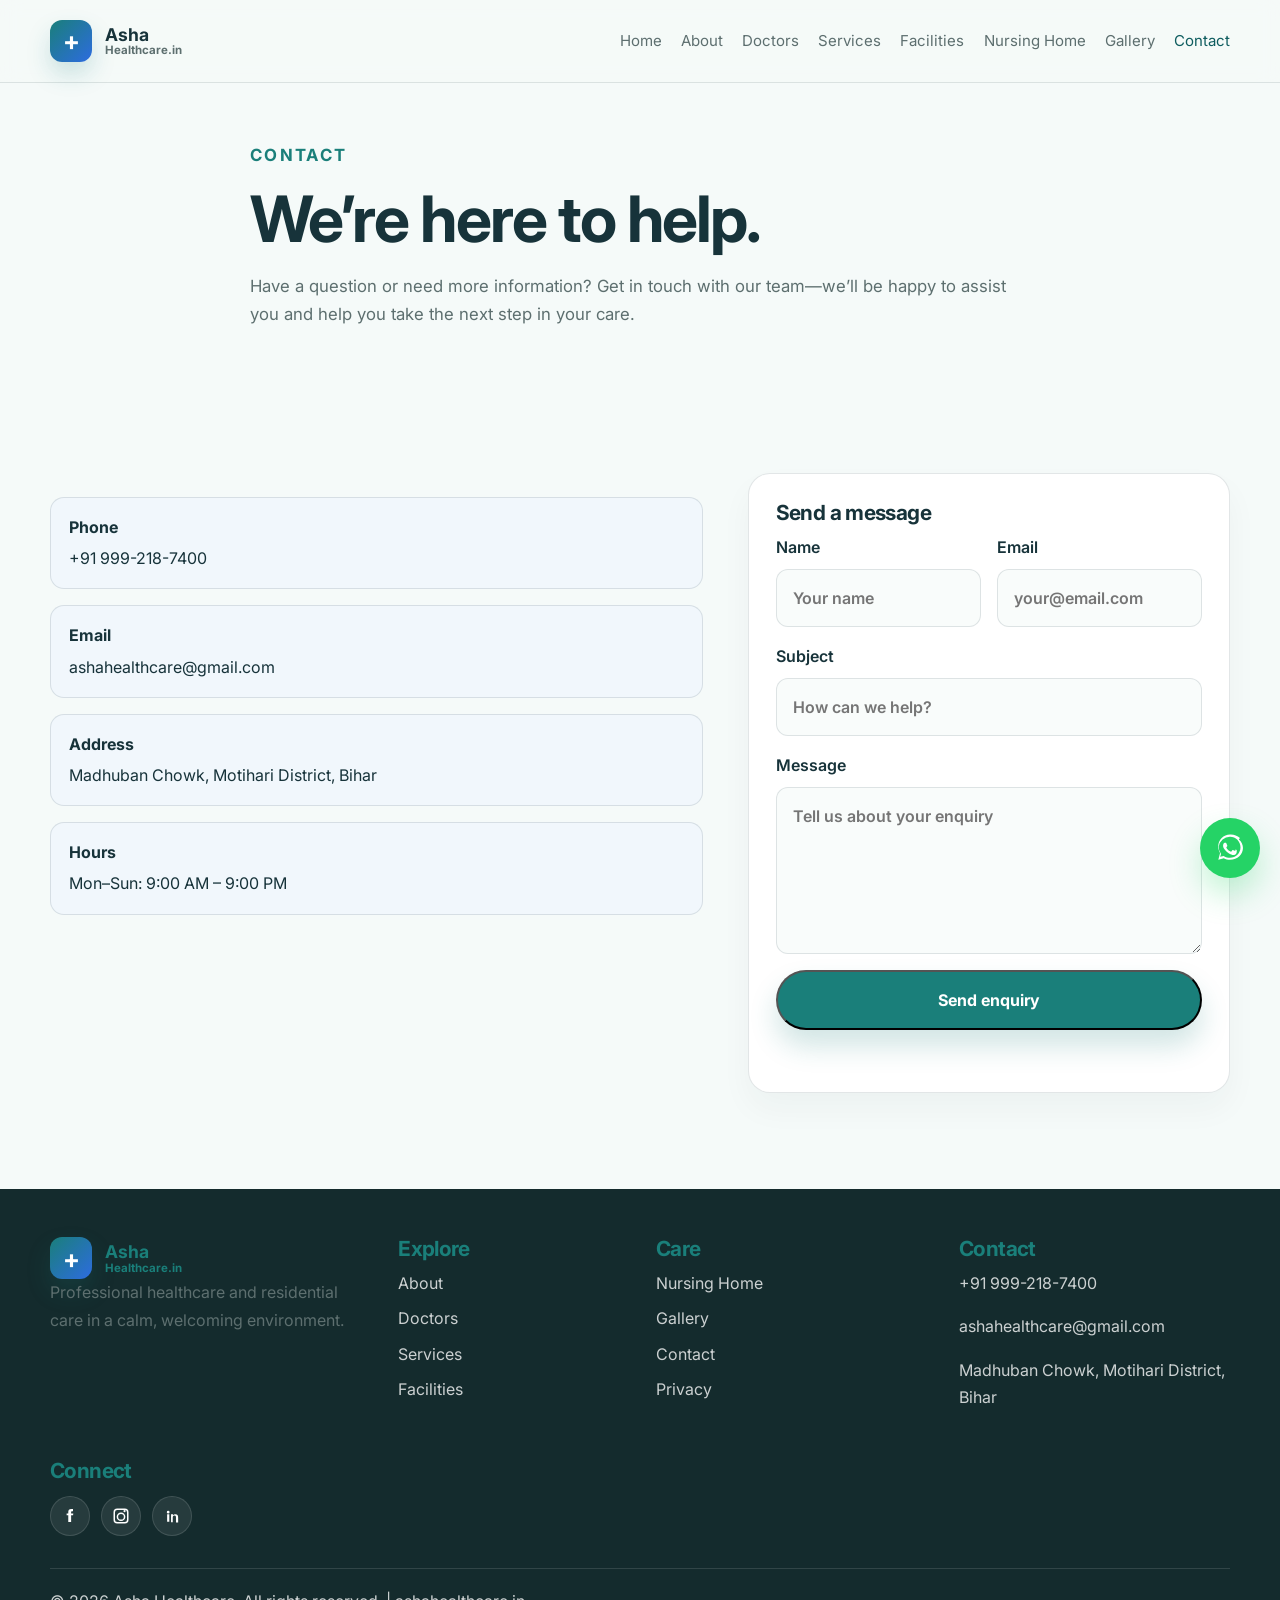
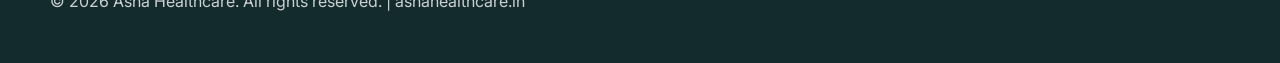
<file: contact.html>
<!DOCTYPE html>
<html lang="en">
  <head>
    <meta charset="UTF-8" />
    <meta name="viewport" content="width=device-width, initial-scale=1.0" />
    <meta name="description" content="Get in touch with Asha Healthcare for appointments, consultations, and inquiries. We're here to help with your healthcare needs." />
    <meta name="keywords" content="contact, appointment, consultation, healthcare, clinic" />
    <meta property="og:title" content="Contact Us | Asha Healthcare" />
    <meta property="og:description" content="Reach out to Asha Healthcare for medical consultation and appointments." />
    <meta property="og:type" content="website" />
    <link rel="canonical" href="https://ashahealthcare.in/contact.html" />
    <title>Contact | Asha Healthcare</title>
    <link rel="preconnect" href="https://fonts.googleapis.com" />
    <link rel="preconnect" href="https://fonts.gstatic.com" crossorigin />
    <link href="https://fonts.googleapis.com/css2?family=Inter:wght@400;500;600;700;800&display=swap" rel="stylesheet" />
    <link rel="stylesheet" href="assets/css/styles.css" />
    <script src="assets/js/site-data.js" defer></script>
    <script src="assets/js/main.js" defer></script>
  </head>
  <body>
    <header class="site-header">
      <div class="container nav-shell">
        <a href="index.html" class="brand" aria-label="Asha Healthcare home">
          <span class="brand-mark">+</span>
          <span class="brand-name"><strong>Asha</strong><small>Healthcare.in</small></span>
        </a>
        <button class="nav-toggle" type="button" aria-label="Toggle menu" aria-expanded="false"><span></span><span></span><span></span></button>
        <nav class="main-nav" aria-label="Main navigation">
          <a href="index.html">Home</a>
          <a href="about.html">About</a>
          <a href="doctors.html">Doctors</a>
          <a href="services.html">Services</a>
          <a href="facilities.html">Facilities</a>
          <a href="nursing-home.html">Nursing Home</a>
          <a href="gallery.html">Gallery</a>
          <a href="contact.html" class="active">Contact</a>
          <!-- <a href="privacy.html">Privacy</a> -->
        </nav>
      </div>
    </header>

    <main>
      <section class="page-hero">
        <div class="container content">
          <p class="eyebrow">Contact</p>
          <h1>We’re here to help.</h1>
          <p>Have a question or need more information? Get in touch with our team—we’ll be happy to assist you and help you take the next step in your care.</p>
        </div>
      </section>

      <section class="section">
        <div class="container contact-grid">
          <div>
            <ul class="contact-list">
              <li><strong>Phone</strong><span>+91 999-218-7400</span></li>
              <li><strong>Email</strong><span>ashahealthcare@gmail.com</span></li>
              <li><strong>Address</strong><span>Madhuban Chowk, Motihari District, Bihar</span></li>
              <li><strong>Hours</strong><span>Mon–Sun: 9:00 AM – 9:00 PM</span></li>
            </ul>
          </div>

          <div class="contact-panel">
            <h3>Send a message</h3>
            <form id="contactForm" class="contact-form">
              <div class="field-row">
                <label>
                  Name
                  <input type="text" name="name" placeholder="Your name" />
                </label>
                <label>
                  Email
                  <input type="email" name="email" placeholder="your@email.com" />
                </label>
              </div>
              <label>
                Subject
                <input type="text" name="subject" placeholder="How can we help?" />
              </label>
              <label>
                Message
                <textarea name="message" rows="5" placeholder="Tell us about your enquiry"></textarea>
              </label>
              <button type="submit" class="button button-primary">Send enquiry</button>
              <p class="form-status" aria-live="polite"></p>
            </form>
          </div>
        </div>
      </section>
    </main>

    <footer class="site-footer">
      <div class="container footer-grid">
        <div class="footer-brand">
          <a href="index.html" class="brand" aria-label="Asha Healthcare home">
            <span class="brand-mark">+</span>
            <span class="brand-name">
              <strong style="color: #1a7f7a;">Asha</strong>
              <small style="color: #1a7f7a;">Healthcare.in</small>
            </span>
          </a>
          <p>Professional healthcare and residential care in a calm, welcoming environment.</p>
        </div>

        <div class="footer-column">
          <h3 style="color: #1a7f7a;">Explore</h3>
          <ul class="footer-links">
            <li><a href="about.html">About</a></li>
            <li><a href="doctors.html">Doctors</a></li>
            <li><a href="services.html">Services</a></li>
            <li><a href="facilities.html">Facilities</a></li>
          </ul>
        </div>

        <div class="footer-column">
          <h3 style="color: #1a7f7a;">Care</h3>
          <ul class="footer-links">
            <li><a href="nursing-home.html">Nursing Home</a></li>
            <li><a href="gallery.html">Gallery</a></li>
            <li><a href="contact.html">Contact</a></li>
            <li><a href="privacy.html">Privacy</a></li>
          </ul>
        </div>

        <div class="footer-column">
          <h3 style="color: #1a7f7a;">Contact</h3>
          <p>+91 999-218-7400</p>
          <p>ashahealthcare@gmail.com</p>
          <p>Madhuban Chowk, Motihari District, Bihar</p>
        </div>

        <div class="footer-column">
          <h3 style="color: #1a7f7a;">Connect</h3>
          <div class="social-links" aria-label="Social media links">
            <a class="social-link" href="https://www.facebook.com" target="_blank" rel="noreferrer" aria-label="Facebook">
              <svg viewBox="0 0 24 24" aria-hidden="true"><path d="M13.5 8.5V6.7c0-.9.6-1.2 1.1-1.2h1.4V2.5h-2.2C10.9 2.5 9.7 4.1 9.7 6.4v2.1H7.5V11h2.2v9h3.8v-9h2.6l.3-2.5h-2.9z"/></svg>
            </a>
            <a class="social-link" href="https://www.instagram.com" target="_blank" rel="noreferrer" aria-label="Instagram">
              <svg viewBox="0 0 24 24" aria-hidden="true"><path d="M7 2h10a5 5 0 0 1 5 5v10a5 5 0 0 1-5 5H7a5 5 0 0 1-5-5V7a5 5 0 0 1 5-5zm0 2a3 3 0 0 0-3 3v10a3 3 0 0 0 3 3h10a3 3 0 0 0 3-3V7a3 3 0 0 0-3-3H7zm5 3.2A5.8 5.8 0 1 1 6.2 13 5.8 5.8 0 0 1 12 7.2zm0 2A3.8 3.8 0 1 0 15.8 13 3.8 3.8 0 0 0 12 9.2zm6.1-3.7a1.4 1.4 0 1 1-1.4-1.4 1.4 1.4 0 0 1 1.4 1.4z"/></svg>
            </a>
            <a class="social-link" href="https://www.linkedin.com" target="_blank" rel="noreferrer" aria-label="LinkedIn">
              <svg viewBox="0 0 24 24" aria-hidden="true"><path d="M6.9 8.7A1.8 1.8 0 1 1 6.9 5a1.8 1.8 0 0 1 0 3.7zM5.5 9.8h2.9v9.7H5.5zm5.2 0h2.8v1.3h.1c.4-.7 1.4-1.6 2.9-1.6 3.1 0 3.7 2 3.7 4.7v6.3h-2.9v-5.9c0-1.4 0-3.2-2-3.2s-2.3 1.5-2.3 3.1v5.9H10.7V9.8z"/></svg>
            </a>
          </div>
        </div>
      </div>

      <div class="container footer-bottom">
        <p>© <span id="currentYear">2026</span> Asha Healthcare. All rights reserved. | ashahealthcare.in</p>
      </div>
    </footer>
    <a class="floating-whatsapp" href="https://wa.me/15552187400" target="_blank" rel="noreferrer" aria-label="Chat on WhatsApp" title="Chat with us on WhatsApp">
      <svg viewBox="0 0 24 24" aria-hidden="true"><path d="M20.52 3.48A11.73 11.73 0 0 0 12 .5C6.48.5 1.92 5.06 1.92 10.58c0 2.13.57 4.1 1.56 5.78L2 22l4.7-1.3c1.57.86 3.46 1.34 5.33 1.34 6.52 0 11.08-4.48 11.08-10 0-2.7-1.06-5.24-3.55-7.24zM12 20.4c-1.86 0-3.59-.5-5.09-1.38l-.36-.22-3.01.77.8-2.37-.24-.39A9.36 9.36 0 0 1 2.4 10.58 9.6 9.6 0 0 1 12 2.35c4.97 0 9 4.07 9 9.08 0 5-4 9-9 9zM16.45 14.67c-.27-.13-1.59-.78-1.83-.88-.24-.1-.42-.14-.61.14-.19.27-.69.88-.85 1.06-.16.18-.32.21-.6.07-.27-.14-1.14-.42-2.17-1.33-.8-.72-1.34-1.62-1.5-1.89-.16-.27-.02-.42.12-.56.12-.12.27-.32.41-.48.14-.16.18-.27.27-.45.09-.18.04-.33-.02-.47-.06-.14-.6-1.44-.82-1.99-.22-.52-.44-.45-.6-.46l-.51-.01c-.18 0-.47.07-.72.33-.25.25-.96.94-.96 2.3 0 1.36.99 2.68 1.12 2.87.14.18 1.95 3 4.73 4.2 3.21 1.35 3.21.9 3.78.84.18-.02.59-.07.9-.37.31-.3 1.03-1.01 1.14-1.99.11-.98.11-1.81-.08-1.99-.18-.17-.43-.27-.9-.41z"/></svg>
    </a>
  </body>
</html>
</file>
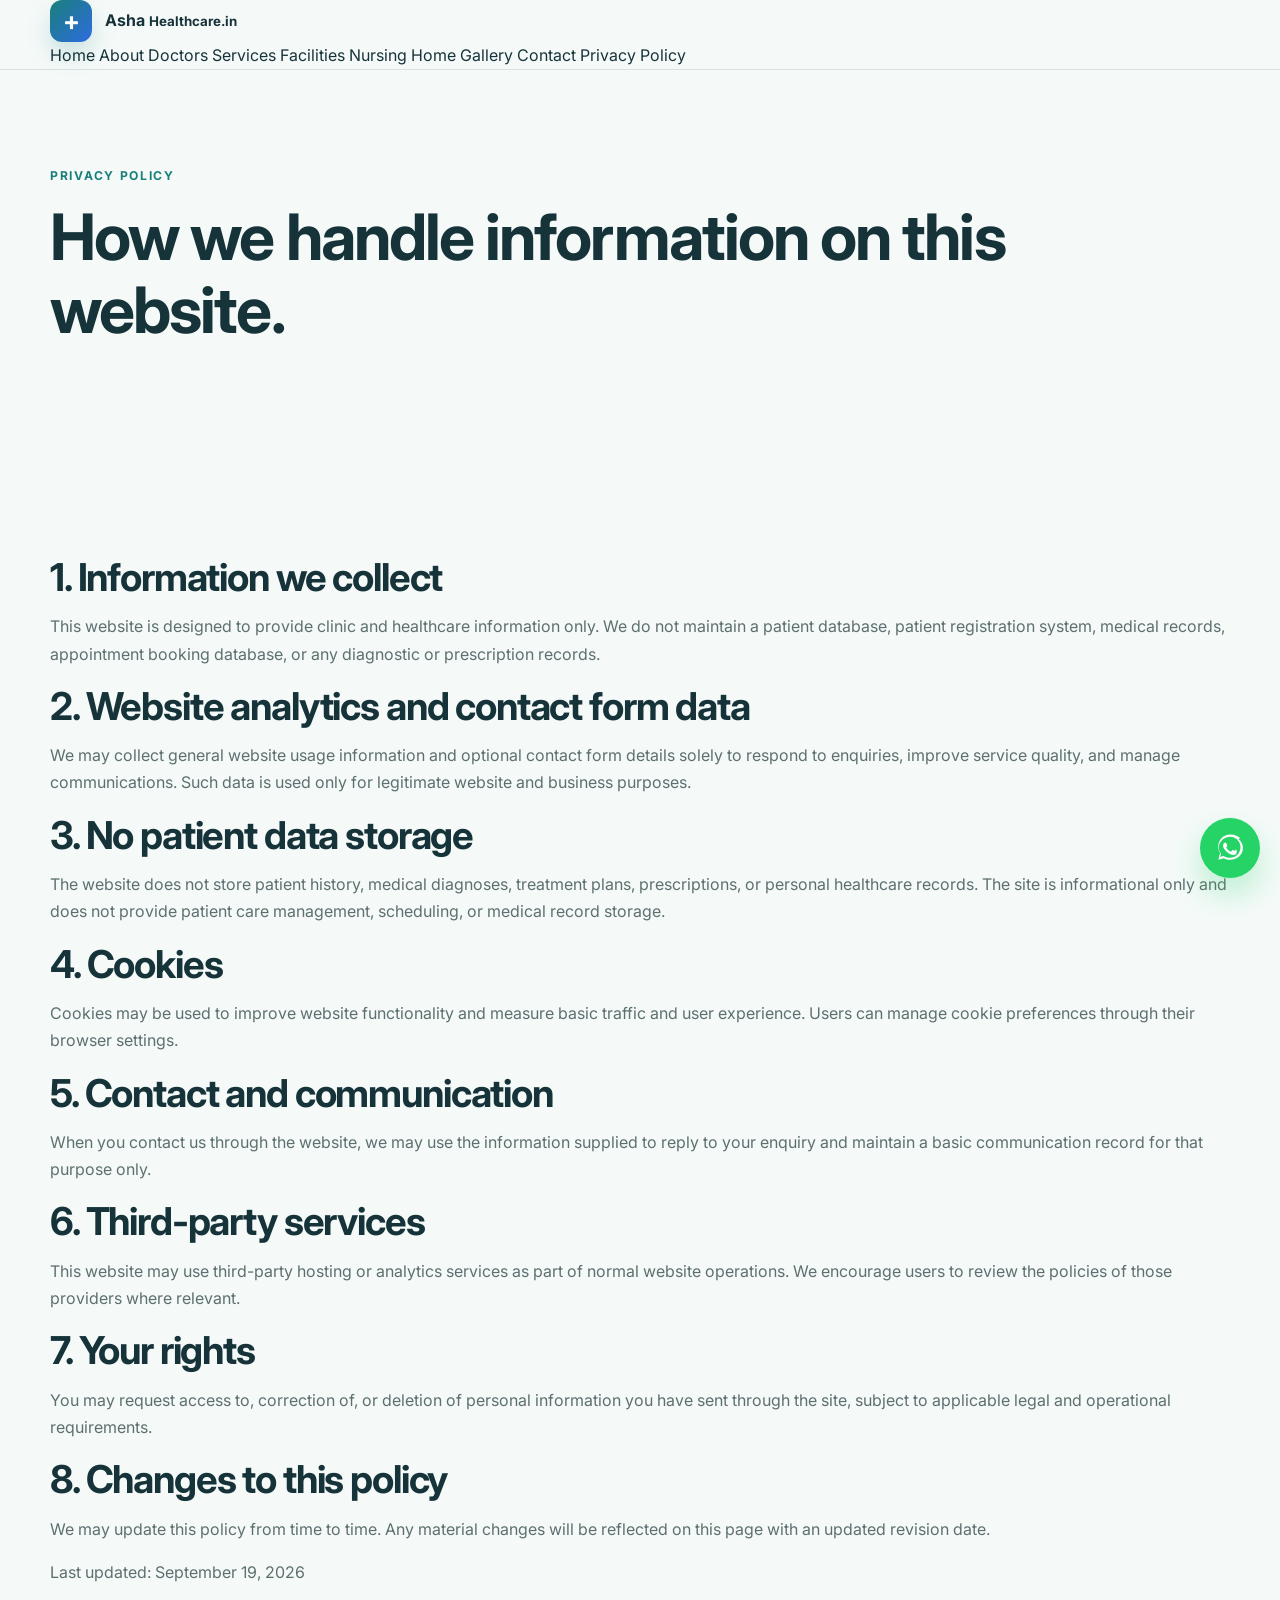
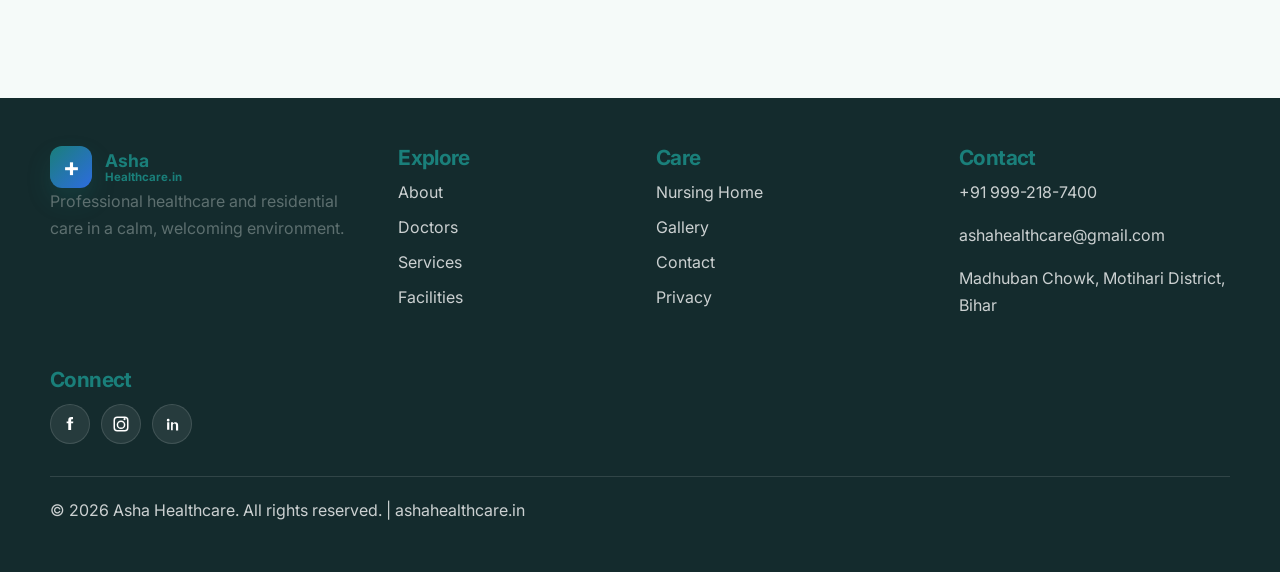
<file: privacy-policy.html>
<!DOCTYPE html>
<html lang="en">
  <head>
    <meta charset="UTF-8" />
    <meta name="viewport" content="width=device-width, initial-scale=1.0" />
    <meta
      name="description"
      content="Privacy policy for the Asha Healthcare website."
    />
    <title>Privacy Policy | Asha Healthcare</title>
    <link rel="preconnect" href="https://fonts.googleapis.com" />
    <link rel="preconnect" href="https://fonts.gstatic.com" crossorigin />
    <link
      href="https://fonts.googleapis.com/css2?family=Inter:wght@400;500;600;700;800&display=swap"
      rel="stylesheet"
    />
    <link rel="stylesheet" href="assets/css/styles.css" />
    <script src="assets/javascript/main.js" defer></script>
  </head>
  <body>
    <header class="site-header">
      <div class="container nav-wrap">
        <a href="index.html" class="brand" aria-label="Asha Healthcare home">
          <span class="brand-mark">+</span>
          <span class="brand-text">
            <strong>Asha</strong>
            <small>Healthcare.in</small>
          </span>
        </a>

        <button class="nav-toggle" aria-label="Open menu" aria-expanded="false">
          <span></span>
          <span></span>
          <span></span>
        </button>

        <nav class="site-nav" aria-label="Main navigation">
          <a href="index.html#home">Home</a>
          <a href="index.html#about">About</a>
          <a href="index.html#doctors">Doctors</a>
          <a href="index.html#services">Services</a>
          <a href="index.html#facilities">Facilities</a>
          <a href="index.html#nursing-home">Nursing Home</a>
          <a href="index.html#gallery">Gallery</a>
          <a href="index.html#contact">Contact</a>
          <a href="privacy-policy.html" class="active">Privacy Policy</a>
        </nav>
      </div>
    </header>

    <main class="policy-page">
      <section class="section policy-hero">
        <div class="container narrow">
          <p class="eyebrow">Privacy policy</p>
          <h1>How we handle information on this website.</h1>
        </div>
      </section>

      <section class="section">
        <div class="container narrow legal-content">
          <h2>1. Information we collect</h2>
          <p>
            This website is designed to provide clinic and healthcare information only. We do not
            maintain a patient database, patient registration system, medical records, appointment
            booking database, or any diagnostic or prescription records.
          </p>

          <h2>2. Website analytics and contact form data</h2>
          <p>
            We may collect general website usage information and optional contact form details solely
            to respond to enquiries, improve service quality, and manage communications. Such data is
            used only for legitimate website and business purposes.
          </p>

          <h2>3. No patient data storage</h2>
          <p>
            The website does not store patient history, medical diagnoses, treatment plans,
            prescriptions, or personal healthcare records. The site is informational only and does not
            provide patient care management, scheduling, or medical record storage.
          </p>

          <h2>4. Cookies</h2>
          <p>
            Cookies may be used to improve website functionality and measure basic traffic and user
            experience. Users can manage cookie preferences through their browser settings.
          </p>

          <h2>5. Contact and communication</h2>
          <p>
            When you contact us through the website, we may use the information supplied to reply to your
            enquiry and maintain a basic communication record for that purpose only.
          </p>

          <h2>6. Third-party services</h2>
          <p>
            This website may use third-party hosting or analytics services as part of normal website
            operations. We encourage users to review the policies of those providers where relevant.
          </p>

          <h2>7. Your rights</h2>
          <p>
            You may request access to, correction of, or deletion of personal information you have sent
            through the site, subject to applicable legal and operational requirements.
          </p>

          <h2>8. Changes to this policy</h2>
          <p>
            We may update this policy from time to time. Any material changes will be reflected on this
            page with an updated revision date.
          </p>

          <p class="policy-note">Last updated: September 19, 2026</p>
        </div>
      </section>
    </main>

   <footer class="site-footer">
      <div class="container footer-grid">
        <div class="footer-brand">
          <a href="index.html" class="brand" aria-label="Asha Healthcare home">
            <span class="brand-mark">+</span>
            <span class="brand-name">
              <strong style="color: #1a7f7a;">Asha</strong>
              <small style="color: #1a7f7a;">Healthcare.in</small>
            </span>
          </a>
          <p>Professional healthcare and residential care in a calm, welcoming environment.</p>
        </div>

        <div class="footer-column">
          <h3 style="color: #1a7f7a;">Explore</h3>
          <ul class="footer-links">
            <li><a href="about.html">About</a></li>
            <li><a href="doctors.html">Doctors</a></li>
            <li><a href="services.html">Services</a></li>
            <li><a href="facilities.html">Facilities</a></li>
          </ul>
        </div>

        <div class="footer-column">
          <h3 style="color: #1a7f7a;">Care</h3>
          <ul class="footer-links">
            <li><a href="nursing-home.html">Nursing Home</a></li>
            <li><a href="gallery.html">Gallery</a></li>
            <li><a href="contact.html">Contact</a></li>
            <li><a href="privacy.html">Privacy</a></li>
          </ul>
        </div>

        <div class="footer-column">
          <h3 style="color: #1a7f7a;">Contact</h3>
          <p>+91 999-218-7400</p>
          <p>ashahealthcare@gmail.com</p>
          <p>Madhuban Chowk, Motihari District, Bihar</p>
        </div>

        <div class="footer-column">
          <h3 style="color: #1a7f7a;">Connect</h3>
          <div class="social-links" aria-label="Social media links">
            <a class="social-link" href="https://www.facebook.com" target="_blank" rel="noreferrer" aria-label="Facebook">
              <svg viewBox="0 0 24 24" aria-hidden="true"><path d="M13.5 8.5V6.7c0-.9.6-1.2 1.1-1.2h1.4V2.5h-2.2C10.9 2.5 9.7 4.1 9.7 6.4v2.1H7.5V11h2.2v9h3.8v-9h2.6l.3-2.5h-2.9z"/></svg>
            </a>
            <a class="social-link" href="https://www.instagram.com" target="_blank" rel="noreferrer" aria-label="Instagram">
              <svg viewBox="0 0 24 24" aria-hidden="true"><path d="M7 2h10a5 5 0 0 1 5 5v10a5 5 0 0 1-5 5H7a5 5 0 0 1-5-5V7a5 5 0 0 1 5-5zm0 2a3 3 0 0 0-3 3v10a3 3 0 0 0 3 3h10a3 3 0 0 0 3-3V7a3 3 0 0 0-3-3H7zm5 3.2A5.8 5.8 0 1 1 6.2 13 5.8 5.8 0 0 1 12 7.2zm0 2A3.8 3.8 0 1 0 15.8 13 3.8 3.8 0 0 0 12 9.2zm6.1-3.7a1.4 1.4 0 1 1-1.4-1.4 1.4 1.4 0 0 1 1.4 1.4z"/></svg>
            </a>
            <a class="social-link" href="https://www.linkedin.com" target="_blank" rel="noreferrer" aria-label="LinkedIn">
              <svg viewBox="0 0 24 24" aria-hidden="true"><path d="M6.9 8.7A1.8 1.8 0 1 1 6.9 5a1.8 1.8 0 0 1 0 3.7zM5.5 9.8h2.9v9.7H5.5zm5.2 0h2.8v1.3h.1c.4-.7 1.4-1.6 2.9-1.6 3.1 0 3.7 2 3.7 4.7v6.3h-2.9v-5.9c0-1.4 0-3.2-2-3.2s-2.3 1.5-2.3 3.1v5.9H10.7V9.8z"/></svg>
            </a>
          </div>
        </div>
      </div>

      <div class="container footer-bottom">
        <p>© <span id="currentYear">2026</span> Asha Healthcare. All rights reserved. | ashahealthcare.in</p>
      </div>
    </footer>
    <a class="floating-whatsapp" href="https://wa.me/15552187400" target="_blank" rel="noreferrer" aria-label="Chat on WhatsApp" title="Chat with us on WhatsApp">
      <svg viewBox="0 0 24 24" aria-hidden="true"><path d="M20.52 3.48A11.73 11.73 0 0 0 12 .5C6.48.5 1.92 5.06 1.92 10.58c0 2.13.57 4.1 1.56 5.78L2 22l4.7-1.3c1.57.86 3.46 1.34 5.33 1.34 6.52 0 11.08-4.48 11.08-10 0-2.7-1.06-5.24-3.55-7.24zM12 20.4c-1.86 0-3.59-.5-5.09-1.38l-.36-.22-3.01.77.8-2.37-.24-.39A9.36 9.36 0 0 1 2.4 10.58 9.6 9.6 0 0 1 12 2.35c4.97 0 9 4.07 9 9.08 0 5-4 9-9 9zM16.45 14.67c-.27-.13-1.59-.78-1.83-.88-.24-.1-.42-.14-.61.14-.19.27-.69.88-.85 1.06-.16.18-.32.21-.6.07-.27-.14-1.14-.42-2.17-1.33-.8-.72-1.34-1.62-1.5-1.89-.16-.27-.02-.42.12-.56.12-.12.27-.32.41-.48.14-.16.18-.27.27-.45.09-.18.04-.33-.02-.47-.06-.14-.6-1.44-.82-1.99-.22-.52-.44-.45-.6-.46l-.51-.01c-.18 0-.47.07-.72.33-.25.25-.96.94-.96 2.3 0 1.36.99 2.68 1.12 2.87.14.18 1.95 3 4.73 4.2 3.21 1.35 3.21.9 3.78.84.18-.02.59-.07.9-.37.31-.3 1.03-1.01 1.14-1.99.11-.98.11-1.81-.08-1.99-.18-.17-.43-.27-.9-.41z"/></svg>
    </a>
  </body>
</html>
</file>
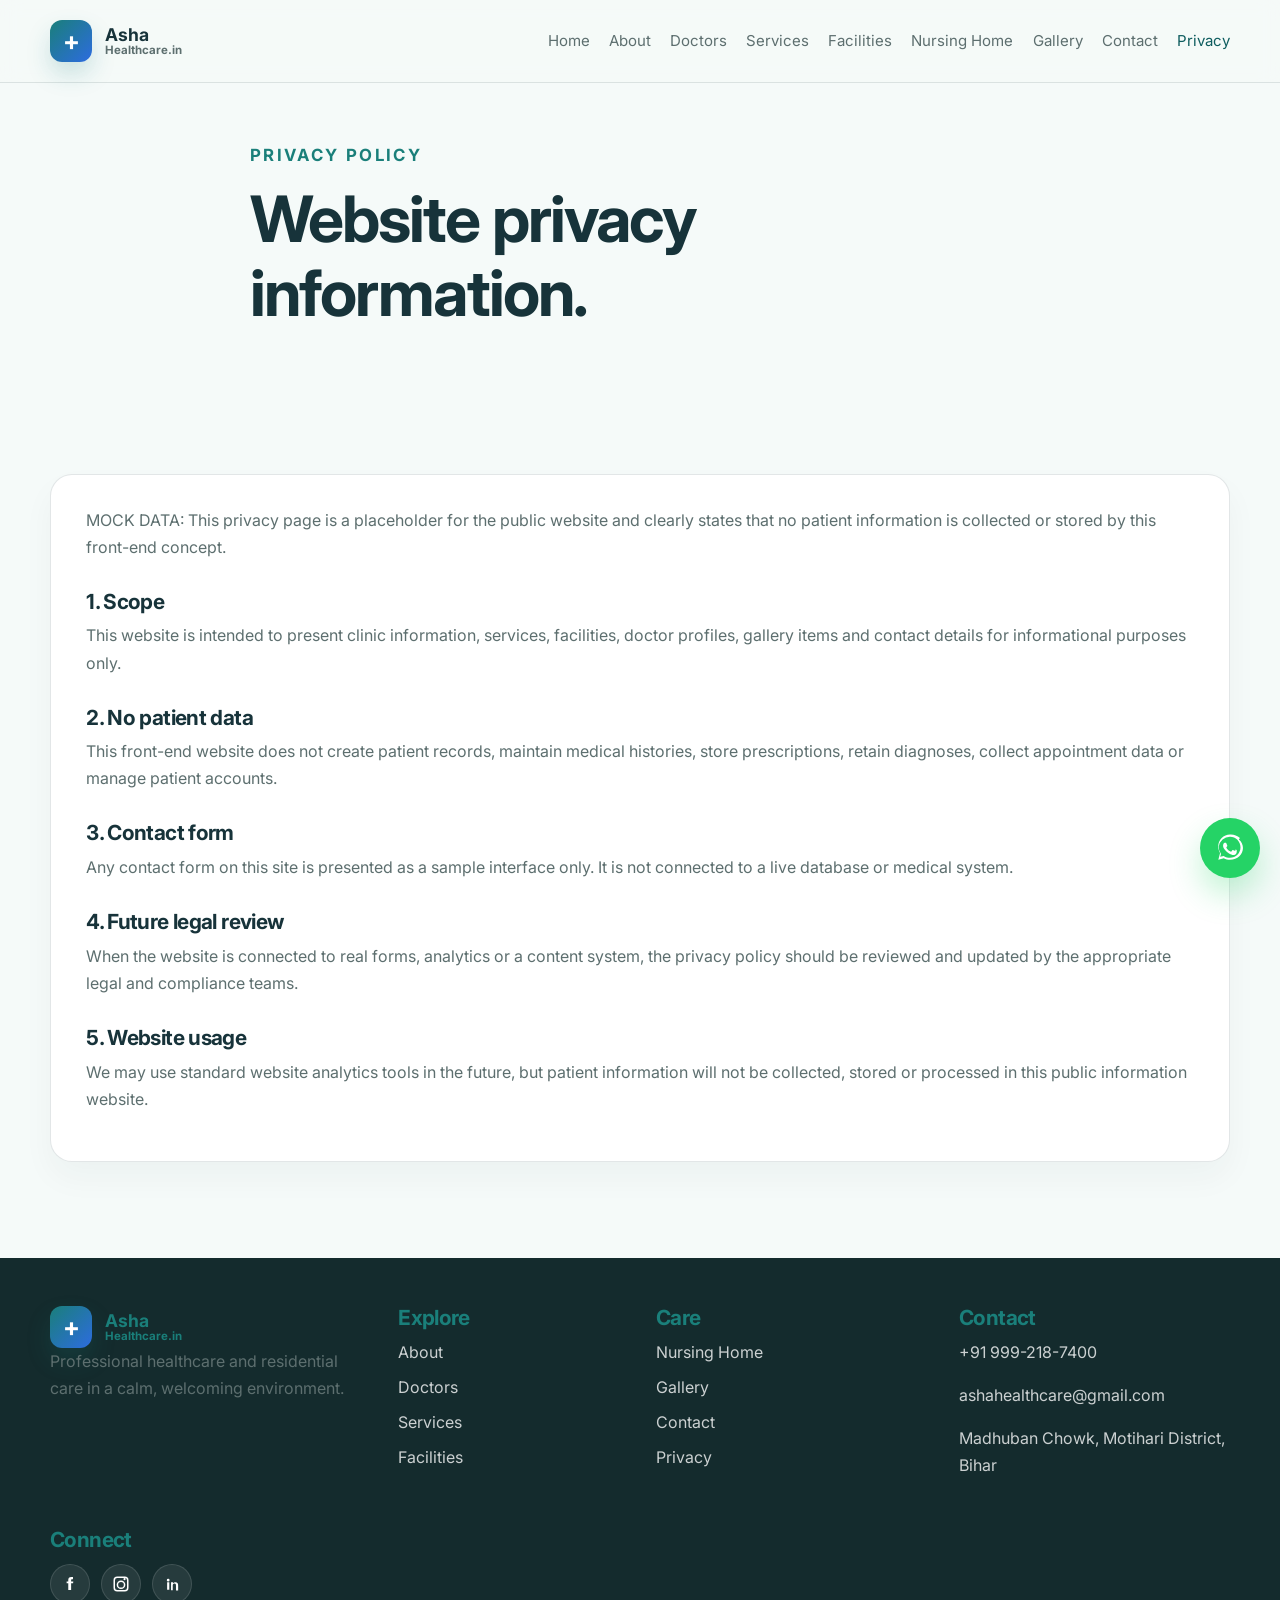
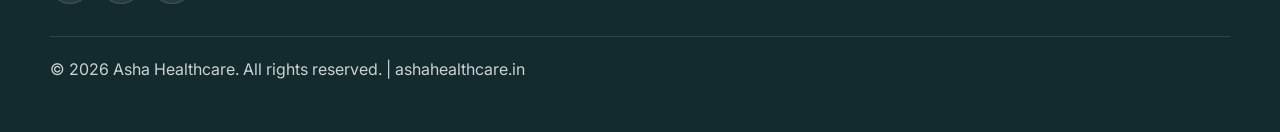
<file: privacy.html>
<!DOCTYPE html>
<html lang="en">
  <head>
    <meta charset="UTF-8" />
    <meta name="viewport" content="width=device-width, initial-scale=1.0" />
    <meta name="description" content="Privacy information for the public website." />
    <title>Privacy | Asha Healthcare</title>
    <link rel="preconnect" href="https://fonts.googleapis.com" />
    <link rel="preconnect" href="https://fonts.gstatic.com" crossorigin />
    <link href="https://fonts.googleapis.com/css2?family=Inter:wght@400;500;600;700;800&display=swap" rel="stylesheet" />
    <link rel="stylesheet" href="assets/css/styles.css" />
    <script src="assets/js/site-data.js" defer></script>
    <script src="assets/js/main.js" defer></script>
  </head>
  <body>
    <header class="site-header">
      <div class="container nav-shell">
        <a href="index.html" class="brand" aria-label="Asha Healthcare home">
          <span class="brand-mark">+</span>
          <span class="brand-name"><strong>Asha</strong><small>Healthcare.in</small></span>
        </a>
        <button class="nav-toggle" type="button" aria-label="Toggle menu" aria-expanded="false"><span></span><span></span><span></span></button>
        <nav class="main-nav" aria-label="Main navigation">
          <a href="index.html">Home</a>
          <a href="about.html">About</a>
          <a href="doctors.html">Doctors</a>
          <a href="services.html">Services</a>
          <a href="facilities.html">Facilities</a>
          <a href="nursing-home.html">Nursing Home</a>
          <a href="gallery.html">Gallery</a>
          <a href="contact.html">Contact</a>
          <a href="privacy.html" class="active">Privacy</a>
        </nav>
      </div>
    </header>

    <main>
      <section class="page-hero">
        <div class="container content narrow">
          <p class="eyebrow">Privacy policy</p>
          <h1>Website privacy information.</h1>
        </div>
      </section>

      <section class="section">
        <div class="container narrow">
          <div class="legal-panel">
            <p>
              MOCK DATA: This privacy page is a placeholder for the public website and clearly states that no patient information is collected or stored by this front-end concept.
            </p>

            <h3>1. Scope</h3>
            <p>This website is intended to present clinic information, services, facilities, doctor profiles, gallery items and contact details for informational purposes only.</p>

            <h3>2. No patient data</h3>
            <p>This front-end website does not create patient records, maintain medical histories, store prescriptions, retain diagnoses, collect appointment data or manage patient accounts.</p>

            <h3>3. Contact form</h3>
            <p>Any contact form on this site is presented as a sample interface only. It is not connected to a live database or medical system.</p>

            <h3>4. Future legal review</h3>
            <p>When the website is connected to real forms, analytics or a content system, the privacy policy should be reviewed and updated by the appropriate legal and compliance teams.</p>

            <h3>5. Website usage</h3>
            <p>We may use standard website analytics tools in the future, but patient information will not be collected, stored or processed in this public information website.</p>
          </div>
        </div>
      </section>
    </main>

   <footer class="site-footer">
      <div class="container footer-grid">
        <div class="footer-brand">
          <a href="index.html" class="brand" aria-label="Asha Healthcare home">
            <span class="brand-mark">+</span>
            <span class="brand-name">
              <strong style="color: #1a7f7a;">Asha</strong>
              <small style="color: #1a7f7a;">Healthcare.in</small>
            </span>
          </a>
          <p>Professional healthcare and residential care in a calm, welcoming environment.</p>
        </div>

        <div class="footer-column">
          <h3 style="color: #1a7f7a;">Explore</h3>
          <ul class="footer-links">
            <li><a href="about.html">About</a></li>
            <li><a href="doctors.html">Doctors</a></li>
            <li><a href="services.html">Services</a></li>
            <li><a href="facilities.html">Facilities</a></li>
          </ul>
        </div>

        <div class="footer-column">
          <h3 style="color: #1a7f7a;">Care</h3>
          <ul class="footer-links">
            <li><a href="nursing-home.html">Nursing Home</a></li>
            <li><a href="gallery.html">Gallery</a></li>
            <li><a href="contact.html">Contact</a></li>
            <li><a href="privacy.html">Privacy</a></li>
          </ul>
        </div>

        <div class="footer-column">
          <h3 style="color: #1a7f7a;">Contact</h3>
          <p>+91 999-218-7400</p>
          <p>ashahealthcare@gmail.com</p>
          <p>Madhuban Chowk, Motihari District, Bihar</p>
        </div>

        <div class="footer-column">
          <h3 style="color: #1a7f7a;">Connect</h3>
          <div class="social-links" aria-label="Social media links">
            <a class="social-link" href="https://www.facebook.com" target="_blank" rel="noreferrer" aria-label="Facebook">
              <svg viewBox="0 0 24 24" aria-hidden="true"><path d="M13.5 8.5V6.7c0-.9.6-1.2 1.1-1.2h1.4V2.5h-2.2C10.9 2.5 9.7 4.1 9.7 6.4v2.1H7.5V11h2.2v9h3.8v-9h2.6l.3-2.5h-2.9z"/></svg>
            </a>
            <a class="social-link" href="https://www.instagram.com" target="_blank" rel="noreferrer" aria-label="Instagram">
              <svg viewBox="0 0 24 24" aria-hidden="true"><path d="M7 2h10a5 5 0 0 1 5 5v10a5 5 0 0 1-5 5H7a5 5 0 0 1-5-5V7a5 5 0 0 1 5-5zm0 2a3 3 0 0 0-3 3v10a3 3 0 0 0 3 3h10a3 3 0 0 0 3-3V7a3 3 0 0 0-3-3H7zm5 3.2A5.8 5.8 0 1 1 6.2 13 5.8 5.8 0 0 1 12 7.2zm0 2A3.8 3.8 0 1 0 15.8 13 3.8 3.8 0 0 0 12 9.2zm6.1-3.7a1.4 1.4 0 1 1-1.4-1.4 1.4 1.4 0 0 1 1.4 1.4z"/></svg>
            </a>
            <a class="social-link" href="https://www.linkedin.com" target="_blank" rel="noreferrer" aria-label="LinkedIn">
              <svg viewBox="0 0 24 24" aria-hidden="true"><path d="M6.9 8.7A1.8 1.8 0 1 1 6.9 5a1.8 1.8 0 0 1 0 3.7zM5.5 9.8h2.9v9.7H5.5zm5.2 0h2.8v1.3h.1c.4-.7 1.4-1.6 2.9-1.6 3.1 0 3.7 2 3.7 4.7v6.3h-2.9v-5.9c0-1.4 0-3.2-2-3.2s-2.3 1.5-2.3 3.1v5.9H10.7V9.8z"/></svg>
            </a>
          </div>
        </div>
      </div>

      <div class="container footer-bottom">
        <p>© <span id="currentYear">2026</span> Asha Healthcare. All rights reserved. | ashahealthcare.in</p>
      </div>
    </footer>
    <a class="floating-whatsapp" href="https://wa.me/15552187400" target="_blank" rel="noreferrer" aria-label="Chat on WhatsApp" title="Chat with us on WhatsApp">
      <svg viewBox="0 0 24 24" aria-hidden="true"><path d="M20.52 3.48A11.73 11.73 0 0 0 12 .5C6.48.5 1.92 5.06 1.92 10.58c0 2.13.57 4.1 1.56 5.78L2 22l4.7-1.3c1.57.86 3.46 1.34 5.33 1.34 6.52 0 11.08-4.48 11.08-10 0-2.7-1.06-5.24-3.55-7.24zM12 20.4c-1.86 0-3.59-.5-5.09-1.38l-.36-.22-3.01.77.8-2.37-.24-.39A9.36 9.36 0 0 1 2.4 10.58 9.6 9.6 0 0 1 12 2.35c4.97 0 9 4.07 9 9.08 0 5-4 9-9 9zM16.45 14.67c-.27-.13-1.59-.78-1.83-.88-.24-.1-.42-.14-.61.14-.19.27-.69.88-.85 1.06-.16.18-.32.21-.6.07-.27-.14-1.14-.42-2.17-1.33-.8-.72-1.34-1.62-1.5-1.89-.16-.27-.02-.42.12-.56.12-.12.27-.32.41-.48.14-.16.18-.27.27-.45.09-.18.04-.33-.02-.47-.06-.14-.6-1.44-.82-1.99-.22-.52-.44-.45-.6-.46l-.51-.01c-.18 0-.47.07-.72.33-.25.25-.96.94-.96 2.3 0 1.36.99 2.68 1.12 2.87.14.18 1.95 3 4.73 4.2 3.21 1.35 3.21.9 3.78.84.18-.02.59-.07.9-.37.31-.3 1.03-1.01 1.14-1.99.11-.98.11-1.81-.08-1.99-.18-.17-.43-.27-.9-.41z"/></svg>
    </a>
  </body>
</html>
</file>
<file: assets/css/styles.css>
:root {
  --primary: #1a7f7a;
  --primary-strong: #0f5d5f;
  --secondary: #2d6cdf;
  --secondary-soft: #edf4ff;
  --accent: #dff7f1;
  --accent-strong: #c8efe6;
  --bg: #f5faf9;
  --surface: #ffffff;
  --surface-soft: #eef8f7;
  --text: #17333a;
  --text-muted: #5d6f6f;
  --border: rgba(23, 51, 58, 0.12);
  --shadow: 0 22px 40px rgba(20, 48, 52, 0.08);
  --radius: 22px;
  --radius-sm: 14px;
  --container: min(1180px, calc(100% - 2rem));
  --transition: 220ms ease;
}

* {
  box-sizing: border-box;
}

html {
  scroll-behavior: smooth;
}

body {
  margin: 0;
  font-family: "Inter", "Segoe UI", sans-serif;
  background: var(--bg);
  color: var(--text);
  line-height: 1.7;
}

img {
  display: block;
  max-width: 100%;
}

a {
  color: inherit;
  text-decoration: none;
}

button,
input,
textarea {
  font: inherit;
}

button {
  cursor: pointer;
}

p {
  margin: 0 0 1rem;
  color: var(--text-muted);
}

h1,
h2,
h3,
h4 {
  margin-top: 0;
  color: var(--text);
  line-height: 1.15;
  letter-spacing: -0.03em;
}

h1 {
  font-size: clamp(2.4rem, 5vw, 4.2rem);
  margin-bottom: 1rem;
}

h2 {
  font-size: clamp(2rem, 3vw, 3rem);
  margin-bottom: 0.9rem;
}

h3 {
  font-size: 1.3rem;
  margin-bottom: 0.55rem;
}

.container {
  width: var(--container);
  margin: 0 auto;
}

.section {
  padding: 96px 0;
}

.section-surface {
  background: var(--surface-soft);
}

.eyebrow {
  margin-bottom: 0.8rem;
  color: var(--primary);
  font-weight: 700;
  letter-spacing: 0.14em;
  text-transform: uppercase;
  font-size: 0.76rem;
}

.site-header {
  position: sticky;
  top: 0;
  z-index: 1000;
  background: rgba(245, 250, 249, 0.86);
  backdrop-filter: blur(10px);
  border-bottom: 1px solid var(--border);
}

.nav-shell {
  display: flex;
  align-items: center;
  justify-content: space-between;
  min-height: 82px;
  gap: 1rem;
}

.brand {
  display: inline-flex;
  align-items: center;
  gap: 0.8rem;
  font-weight: 700;
}

.brand-mark {
  display: inline-flex;
  align-items: center;
  justify-content: center;
  width: 42px;
  height: 42px;
  border-radius: 12px;
  background: linear-gradient(135deg, var(--primary) 0%, var(--secondary) 100%);
  color: #fff;
  font-size: 1.6rem;
  box-shadow: 0 12px 24px rgba(26, 127, 122, 0.2);
}

.brand-name {
  display: flex;
  flex-direction: column;
  line-height: 1.1;
  color: var(--text);
}

.brand-name strong {
  font-size: 1.1rem;
}

.brand-name small {
  font-size: 0.72rem;
  color: var(--text-muted);
}

.main-nav {
  display: flex;
  align-items: center;
  flex-wrap: wrap;
  gap: 1rem 1.2rem;
}

.main-nav a {
  font-size: 0.94rem;
  color: var(--text-muted);
  transition: color var(--transition);
}

.main-nav a:hover,
.main-nav a.active {
  color: var(--primary-strong);
}

.nav-cta,
.button {
  display: inline-flex;
  align-items: center;
  justify-content: center;
  padding: 0.9rem 1.4rem;
  border-radius: 999px;
  font-weight: 700;
  transition: transform var(--transition), box-shadow var(--transition), border-color var(--transition);
}

.nav-cta,
.button-primary {
  background: var(--primary);
  color: #fff;
  box-shadow: 0 16px 28px rgba(26, 127, 122, 0.2);
}

.button-secondary {
  background: transparent;
  color: var(--primary-strong);
  border: 1px solid rgba(20, 93, 95, 0.2);
}

.nav-cta:hover,
.button:hover {
  transform: translateY(-1px);
}

.nav-toggle {
  display: none;
  width: 46px;
  height: 46px;
  border: 1px solid var(--border);
  background: rgba(255, 255, 255, 0.75);
  border-radius: 12px;
  padding: 0.7rem;
  flex-direction: column;
  justify-content: center;
  gap: 0.3rem;
}

.nav-toggle span {
  display: block;
  width: 100%;
  height: 2px;
  background: var(--text);
  border-radius: 999px;
}

.hero {
  padding: 72px 0 82px;
  background: linear-gradient(180deg, rgba(16, 90, 90, 0.03), rgba(45, 108, 223, 0.02));
}

.hero-grid,
.two-column,
.contact-grid,
.three-column {
  display: grid;
  grid-template-columns: 1.15fr 0.85fr;
  gap: 2.8rem;
  align-items: center;
}

.hero-copy {
  max-width: 660px;
}

.lead {
  font-size: 1.12rem;
  max-width: 54ch;
}

.hero-actions {
  display: flex;
  flex-wrap: wrap;
  gap: 1rem;
  margin: 2rem 0 1.4rem;
}

.inline-list {
  list-style: none;
  padding: 0;
  margin: 0;
  display: flex;
  flex-wrap: wrap;
  gap: 0.8rem 1.4rem;
}

.inline-list li {
  position: relative;
  padding-left: 1.1rem;
  color: var(--text);
  font-weight: 600;
}

.inline-list li::before {
  content: "";
  position: absolute;
  left: 0;
  top: 0.7rem;
  width: 0.5rem;
  height: 0.5rem;
  border-radius: 50%;
  background: var(--primary);
}

.hero-panel {
  display: flex;
  justify-content: center;
}

.stat-card {
  width: min(100%, 470px);
  padding: 2rem;
  background: var(--surface);
  border: 1px solid var(--border);
  border-radius: var(--radius);
  box-shadow: var(--shadow);
}

.service-badge {
  display: inline-flex;
  align-items: center;
  gap: 0.6rem;
  padding: 0.55rem 0.9rem;
  border-radius: 999px;
  background: rgba(26, 127, 122, 0.08);
  color: var(--primary-strong);
  font-size: 0.8rem;
  font-weight: 700;
}

.status-dot {
  width: 0.7rem;
  height: 0.7rem;
  border-radius: 50%;
  background: #14b86e;
  box-shadow: 0 0 0 6px rgba(20, 184, 110, 0.12);
}

.stat-card h2 {
  margin-top: 1.2rem;
}

.metric-grid {
  display: grid;
  grid-template-columns: repeat(3, minmax(0, 1fr));
  gap: 1rem;
  padding-top: 1rem;
  border-top: 1px solid var(--border);
}

.metric-grid strong {
  display: block;
  font-size: 1.6rem;
  color: var(--text);
  line-height: 1.1;
}

.metric-grid span {
  color: var(--text-muted);
  font-size: 0.92rem;
}

.content-card,
.info-card,
.feature-box,
.contact-panel,
.legal-panel {
  background: var(--surface);
  border: 1px solid var(--border);
  border-radius: var(--radius);
  box-shadow: 0 16px 32px rgba(18, 39, 42, 0.04);
}

.feature-grid,
.info-grid,
.values-grid,
.metrics-grid {
  display: grid;
  grid-template-columns: repeat(3, minmax(0, 1fr));
  gap: 1.5rem;
}

.feature-box,
.info-card,
.value-card {
  padding: 1.5rem;
}

.feature-box .icon,
.value-card .icon {
  width: 52px;
  height: 52px;
  display: inline-flex;
  align-items: center;
  justify-content: center;
  border-radius: 14px;
  background: var(--accent);
  color: var(--primary-strong);
  font-size: 1.4rem;
  margin-bottom: 1rem;
}

.feature-box h3,
.value-card h3,
.info-card h3 {
  margin-bottom: 0.5rem;
}

.image-panel {
  position: relative;
}

.image-panel img {
  width: 100%;
  min-height: 440px;
  object-fit: cover;
  border-radius: 30px;
  box-shadow: var(--shadow);
}

.info-card {
  overflow: hidden;
}

.card-image {
  height: 220px;
  overflow: hidden;
}

.card-image img {
  width: 100%;
  height: 100%;
  object-fit: cover;
}

.card-body {
  padding: 1.5rem 1.4rem 1.7rem;
}

.card-tag {
  display: inline-block;
  margin-bottom: 0.75rem;
  padding: 0.35rem 0.7rem;
  border-radius: 999px;
  background: rgba(26, 127, 122, 0.08);
  color: var(--primary-strong);
  font-size: 0.72rem;
  font-weight: 700;
  letter-spacing: 0.05em;
  text-transform: uppercase;
}

.grid-stack {
  display: grid;
  gap: 1.4rem;
}

.list-panel {
  display: grid;
  gap: 1.1rem;
}

.list-item {
  padding: 1.1rem 1.2rem;
  background: rgba(255, 255, 255, 0.65);
  border: 1px solid var(--border);
  border-radius: 16px;
}

.list-item strong {
  display: block;
  margin-bottom: 0.25rem;
  color: var(--text);
}

.gallery-grid {
  display: grid;
  grid-template-columns: repeat(4, minmax(0, 1fr));
  gap: 1rem;
}

.gallery-item {
  position: relative;
  min-height: 255px;
  overflow: hidden;
  border-radius: 18px;
  box-shadow: 0 18px 30px rgba(18, 39, 42, 0.08);
}

.gallery-item img {
  width: 100%;
  height: 100%;
  object-fit: cover;
}

.gallery-item figcaption {
  position: absolute;
  inset: auto 0 0 0;
  padding: 1rem 1rem 0.9rem;
  background: linear-gradient(180deg, transparent, rgba(12, 27, 31, 0.72));
  color: #fff;
  font-weight: 600;
}

.contact-grid {
  align-items: flex-start;
}

.contact-panel {
  padding: 1.7rem;
}

.contact-list {
  list-style: none;
  margin: 1.5rem 0 0;
  padding: 0;
  display: grid;
  gap: 1rem;
}

.contact-list li {
  display: grid;
  gap: 0.25rem;
  padding: 1rem 1.1rem;
  border: 1px solid var(--border);
  border-radius: 14px;
  background: rgba(237, 244, 255, 0.5);
}

.contact-list strong {
  color: var(--text);
}

.contact-form {
  display: grid;
  gap: 1rem;
}

.field-row {
  display: grid;
  grid-template-columns: 1fr 1fr;
  gap: 1rem;
}

label {
  display: grid;
  gap: 0.5rem;
  color: var(--text);
  font-weight: 600;
}

input,
textarea {
  width: 100%;
  border: 1px solid rgba(23, 51, 58, 0.12);
  background: #f9fcfb;
  border-radius: 12px;
  padding: 0.9rem 1rem;
  color: var(--text);
  resize: vertical;
}

input:focus,
textarea:focus {
  outline: 2px solid rgba(26, 127, 122, 0.15);
  border-color: rgba(26, 127, 122, 0.35);
}

.form-status {
  min-height: 1.2rem;
  margin: 0;
  color: var(--primary-strong);
  font-weight: 700;
}

.site-footer {
  background: #142b2d;
  color: rgba(255, 255, 255, 0.9);
  padding-top: 3rem;
}

.footer-grid {
  display: grid;
  grid-template-columns: 1.4fr 1fr 1.2fr 1.2fr;
  gap: 2rem;
  padding-bottom: 2rem;
}

.footer-brand,
.footer-column {
  min-width: 0;
}

.footer-links {
  list-style: none;
  margin: 0;
  padding: 0;
  display: grid;
  gap: 0.5rem;

/* Improve footer contrast and legibility */
.site-footer h3 {
  color: #ffffff;
  font-weight: 800;
  margin: 0 0 0.6rem;
}

.footer-links a,
.footer-column p,
.footer-brand p,
.footer-meta p,
.footer-bottom p {
  color: rgba(255, 255, 255, 0.95);
}

.footer-links li {
  margin-bottom: 0.35rem;
}
}

.footer-links a,
.footer-meta,
.footer-bottom p,
.footer-column p,
.footer-column a {
  color: rgba(255, 255, 255, 0.78);
}

.footer-bottom {
  border-top: 1px solid rgba(255, 255, 255, 0.12);
  padding: 1.2rem 0 2rem;
}

.page-hero {
  padding: 58px 0 32px;
}

.page-hero .content {
  max-width: 780px;
}

.page-hero .content p {
  font-size: 1.05rem;
}

.page-intro {
  margin-top: 2rem;
}

.centered {
  text-align: center;
}

.legal-panel {
  padding: 2rem 2.2rem;
}

.legal-panel h3 {
  margin-top: 1.8rem;
}

.small-note {
  font-size: 0.9rem;
}

.muted {
  color: var(--text-muted);
}

.social-links {
  display: flex;
  flex-wrap: wrap;
  gap: 0.7rem;
  margin-top: 0.8rem;
}

.social-link {
  display: inline-flex;
  align-items: center;
  justify-content: center;
  width: 40px;
  height: 40px;
  border-radius: 50%;
  background: rgba(255, 255, 255, 0.08);
  border: 1px solid rgba(255, 255, 255, 0.12);
  transition: transform var(--transition), background var(--transition), border-color var(--transition);
}

.social-link:hover {
  transform: translateY(-2px);
  background: rgba(255, 255, 255, 0.12);
  border-color: rgba(255, 255, 255, 0.2);
}

.social-link svg {
  width: 18px;
  height: 18px;
  fill: #fff;
}

.floating-whatsapp {
  position: fixed;
  right: 20px;
  bottom: 22px;
  z-index: 1200;
  display: inline-flex;
  align-items: center;
  justify-content: center;
  width: 60px;
  height: 60px;
  border-radius: 50%;
  background: #25d366;
  box-shadow: 0 16px 32px rgba(37, 211, 102, 0.28);
  transition: transform var(--transition), box-shadow var(--transition);
}

.floating-whatsapp:hover {
  transform: translateY(-2px) scale(1.02);
  box-shadow: 0 20px 36px rgba(37, 211, 102, 0.32);
}

.floating-whatsapp svg {
  width: 28px;
  height: 28px;
  fill: #fff;
}

@media (max-width: 980px) {
  .hero-grid,
  .two-column,
  .contact-grid,
  .three-column,
  .feature-grid,
  .info-grid,
  .values-grid,
  .metrics-grid,
  .footer-grid {
    grid-template-columns: 1fr 1fr;
  }

  .hero-grid,
  .two-column,
  .contact-grid,
  .three-column {
    grid-template-columns: 1fr;
  }

  .gallery-grid {
    grid-template-columns: repeat(2, minmax(0, 1fr));
  }
}

@media (max-width: 760px) {
  .nav-toggle {
    display: flex;
  }

  .main-nav {
    position: absolute;
    top: calc(100% + 0.5rem);
    left: 1rem;
    right: 1rem;
    display: none;
    flex-direction: column;
    align-items: flex-start;
    background: rgba(255, 255, 255, 0.97);
    border: 1px solid var(--border);
    border-radius: 18px;
    padding: 1rem;
    box-shadow: var(--shadow);
  }

  .main-nav.open {
    display: flex;
  }

  .section {
    padding: 78px 0;
  }

  .feature-grid,
  .info-grid,
  .values-grid,
  .metrics-grid,
  .field-row,
  .gallery-grid,
  .footer-grid {
    grid-template-columns: 1fr;
  }

  .hero {
    padding-top: 54px;
  }

  .nav-shell {
    min-height: 74px;
  }
}
</file>
